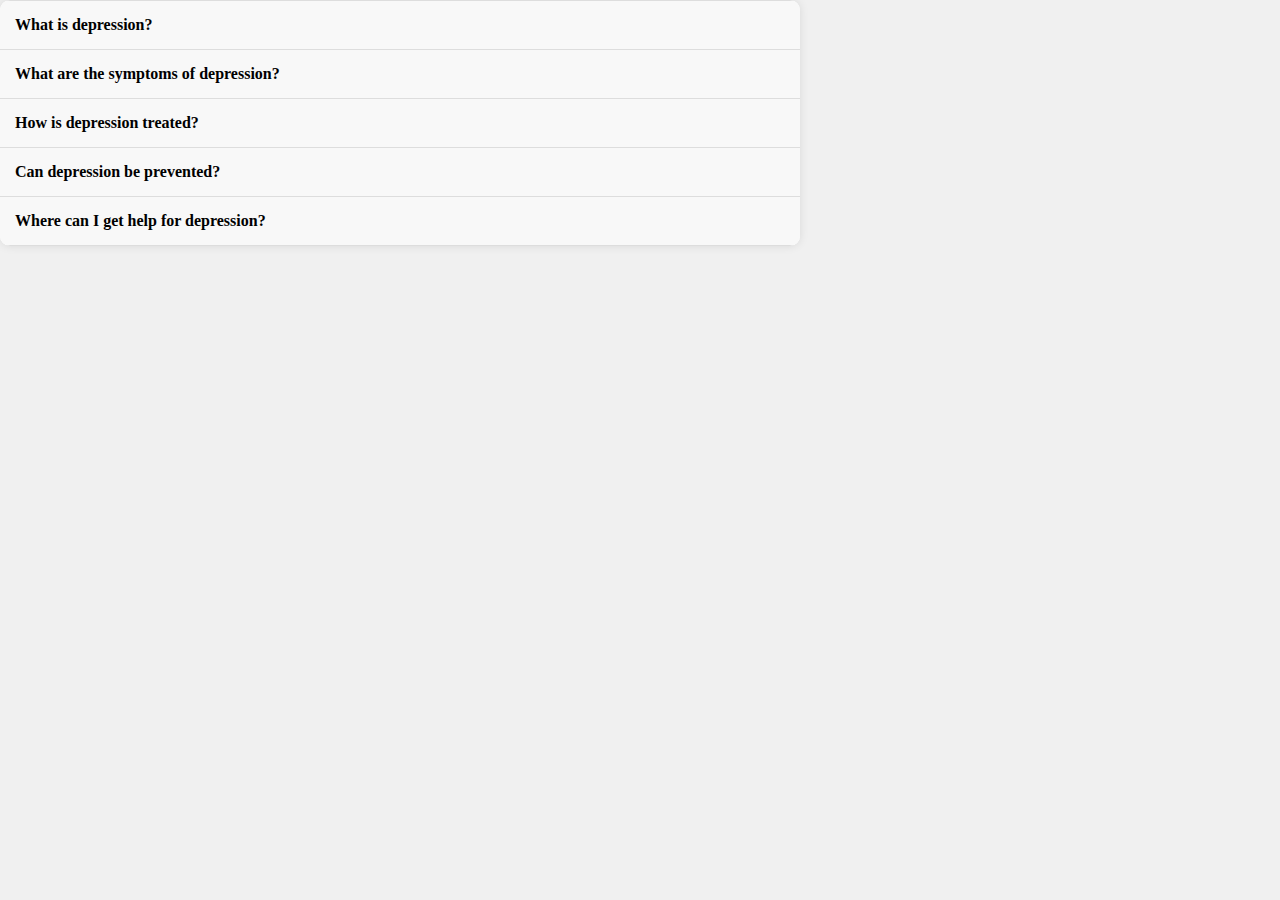
<file: accordion.html>
<title>Depression FAQ Accordion</title>
    <style>
        body {
            /* font-family: Arial, sans-serif; */
            margin: 0;
            padding: 0;
            background: #f0f0f0;
            /* display: flex; */
            justify-content: center;
            align-items: center;
            height: 100vh;
        }

        .accordion-container {
            width: 80%;
            max-width: 800px;
            background: #fff;
            border-radius: 10px;
            overflow: hidden;
            box-shadow: 0 0 10px rgba(0, 0, 0, 0.1);
        }

        .accordion {
            border-top: 1px solid #ddd;
        }

        .accordion-item {
            border-bottom: 1px solid #ddd;
        }

        .accordion-header {
            padding: 15px;
            cursor: pointer;
            background: #f8f8f8;
            font-size: 16px;
            font-weight: bold;
            transition: background 0.3s;
        }

        .accordion-header:hover {
            background: #e0e0e0;
        }

        .accordion-body {
            max-height: 0;
            overflow: hidden;
            padding: 0 15px;
            background: #fff;
            transition: max-height 0.3s ease-out;
        }

        .accordion-body p {
            margin: 15px 0;
        }

        .active .accordion-body {
            max-height: 200px; /* Adjust as needed */
            padding: 15px;
        }
    </style>
</head>
<body>
    <div class="accordion-container">
        <div class="accordion">
            <div class="accordion-item">
                <div class="accordion-header">What is depression?</div>
                <div class="accordion-body">
                    <p>Depression is a mental health disorder characterized by persistent sadness, loss of interest in activities, and various emotional and physical symptoms. It affects how a person feels, thinks, and handles daily activities.</p>
                </div>
            </div>
            <div class="accordion-item">
                <div class="accordion-header">What are the symptoms of depression?</div>
                <div class="accordion-body">
                    <p>Common symptoms of depression include persistent sadness, changes in appetite or weight, sleep disturbances, fatigue, feelings of worthlessness, and difficulty concentrating. Symptoms can vary in severity and duration.</p>
                </div>
            </div>
            <div class="accordion-item">
                <div class="accordion-header">How is depression treated?</div>
                <div class="accordion-body">
                    <p>Depression can be treated through a combination of therapy, medication, and lifestyle changes. Common treatments include cognitive-behavioral therapy (CBT), antidepressants, and support from family and friends. It's important to consult with a mental health professional for a personalized treatment plan.</p>
                </div>
            </div>
            <div class="accordion-item">
                <div class="accordion-header">Can depression be prevented?</div>
                <div class="accordion-body">
                    <p>While depression may not always be preventable, maintaining a healthy lifestyle, managing stress, seeking early intervention, and building a support network can help reduce the risk. Regular physical activity, a balanced diet, and adequate sleep are also beneficial.</p>
                </div>
            </div>
            <div class="accordion-item">
                <div class="accordion-header">Where can I get help for depression?</div>
                <div class="accordion-body">
                    <p>Help for depression can be obtained through mental health professionals such as therapists, counselors, and psychiatrists. Additionally, support groups, helplines, and online resources can provide valuable assistance. If you or someone you know is in crisis, seek immediate help from emergency services or a crisis hotline.</p>
                </div>
            </div>
        </div>
    </div>

    <script>
        const accordionHeaders = document.querySelectorAll('.accordion-header');
        
        accordionHeaders.forEach(header => {
            header.addEventListener('click', () => {
                const item = header.parentNode;
                const isActive = item.classList.contains('active');

                document.querySelectorAll('.accordion-item').forEach(i => i.classList.remove('active'));
                
                if (!isActive) {
                    item.classList.add('active');
                }
            });
        });
    </script>
</file>
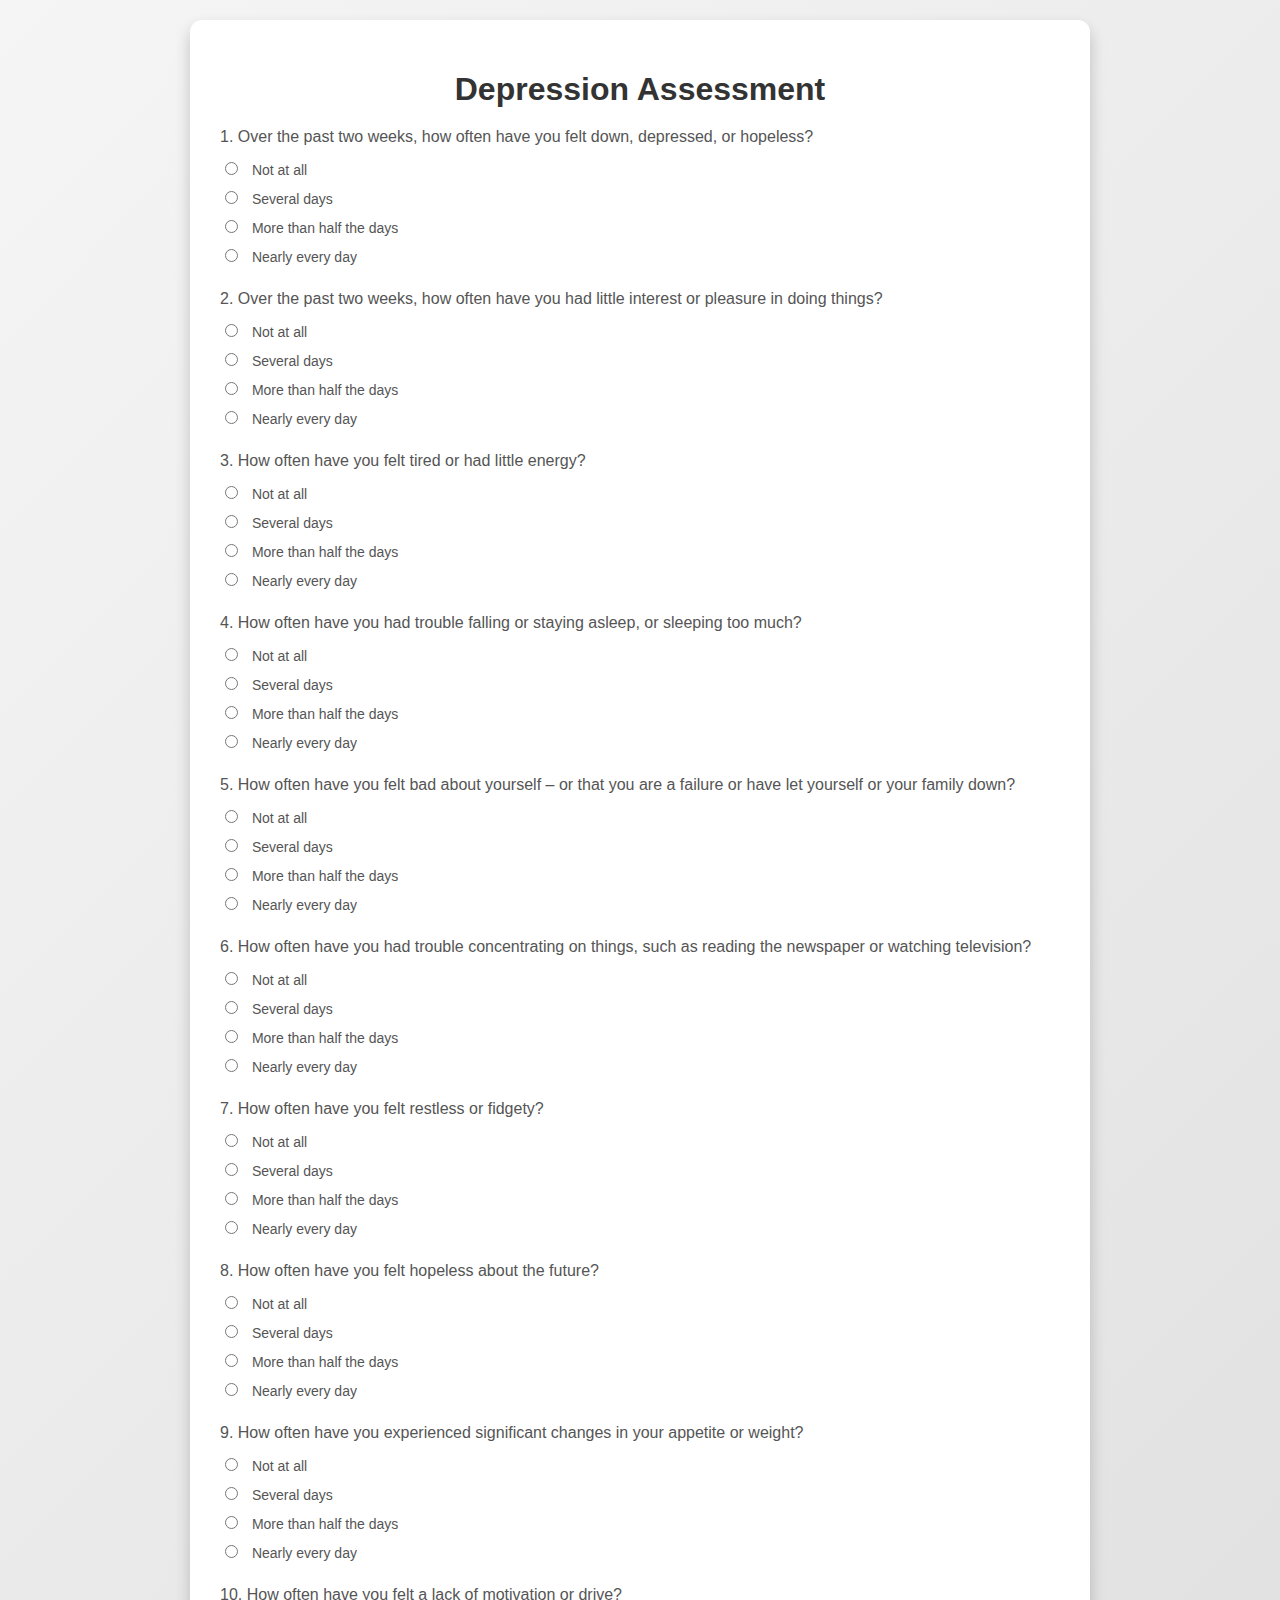
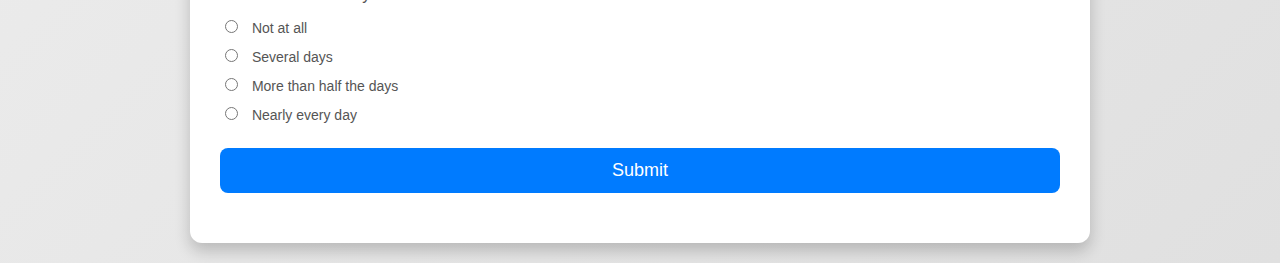
<file: assesment.html>
<!DOCTYPE html>
<html lang="en">
<head>
    <meta charset="UTF-8">
    <meta name="viewport" content="width=device-width, initial-scale=1.0">
    <title>Depression Assessment</title>
    <style>
        body {
            font-family: 'Arial', sans-serif;
            padding: 0;
            margin: 0;
            background: linear-gradient(135deg, #f5f5f5, #e0e0e0);
        }
        .form-container {
            background: #ffffff;
            padding: 30px;
            border-radius: 12px;
            box-shadow: 0 8px 16px rgba(0, 0, 0, 0.2);
            width: 100%;
            max-width: 900px;
            box-sizing: border-box;
            margin: 20px auto;
        }
        h1 {
            text-align: center;
            color: #333;
            margin-bottom: 20px;
        }
        .question {
            margin: 20px 0;
        }
        label {
            display: block;
            font-size: 16px;
            color: #555;
            margin-bottom: 8px;
        }
        .radio-group {
            display: flex;
            flex-direction: column;
        }
        .radio-group input[type="radio"] {
            margin-right: 10px;
        }
        .radio-group label {
            font-size: 14px;
            margin: 5px 0;
        }
        .submit-button {
            display: block;
            width: 100%;
            padding: 12px;
            border: none;
            background-color: #007BFF;
            color: white;
            font-size: 18px;
            border-radius: 8px;
            cursor: pointer;
            transition: background-color 0.3s;
        }
        .submit-button:hover {
            background-color: #0056b3;
        }
        .submit-button:focus {
            outline: none;
        }
        .result-message {
            margin-top: 20px;
            font-size: 18px;
            color: #333;
            text-align: center;
        }
    </style>
</head>
<body>
    <div class="form-container">
        <h1>Depression Assessment</h1>
        <form id="assessmentForm">
            <!-- Questions 1-10 -->
            <div class="question">
                <label for="q1">1. Over the past two weeks, how often have you felt down, depressed, or hopeless?</label>
                <div class="radio-group">
                    <label><input type="radio" name="q1" value="0" required> Not at all</label>
                    <label><input type="radio" name="q1" value="1"> Several days</label>
                    <label><input type="radio" name="q1" value="2"> More than half the days</label>
                    <label><input type="radio" name="q1" value="3"> Nearly every day</label>
                </div>
            </div>

            <div class="question">
                <label for="q2">2. Over the past two weeks, how often have you had little interest or pleasure in doing things?</label>
                <div class="radio-group">
                    <label><input type="radio" name="q2" value="0" required> Not at all</label>
                    <label><input type="radio" name="q2" value="1"> Several days</label>
                    <label><input type="radio" name="q2" value="2"> More than half the days</label>
                    <label><input type="radio" name="q2" value="3"> Nearly every day</label>
                </div>
            </div>

            <div class="question">
                <label for="q3">3. How often have you felt tired or had little energy?</label>
                <div class="radio-group">
                    <label><input type="radio" name="q3" value="0" required> Not at all</label>
                    <label><input type="radio" name="q3" value="1"> Several days</label>
                    <label><input type="radio" name="q3" value="2"> More than half the days</label>
                    <label><input type="radio" name="q3" value="3"> Nearly every day</label>
                </div>
            </div>

            <div class="question">
                <label for="q4">4. How often have you had trouble falling or staying asleep, or sleeping too much?</label>
                <div class="radio-group">
                    <label><input type="radio" name="q4" value="0" required> Not at all</label>
                    <label><input type="radio" name="q4" value="1"> Several days</label>
                    <label><input type="radio" name="q4" value="2"> More than half the days</label>
                    <label><input type="radio" name="q4" value="3"> Nearly every day</label>
                </div>
            </div>

            <div class="question">
                <label for="q5">5. How often have you felt bad about yourself – or that you are a failure or have let yourself or your family down?</label>
                <div class="radio-group">
                    <label><input type="radio" name="q5" value="0" required> Not at all</label>
                    <label><input type="radio" name="q5" value="1"> Several days</label>
                    <label><input type="radio" name="q5" value="2"> More than half the days</label>
                    <label><input type="radio" name="q5" value="3"> Nearly every day</label>
                </div>
            </div>

            <div class="question">
                <label for="q6">6. How often have you had trouble concentrating on things, such as reading the newspaper or watching television?</label>
                <div class="radio-group">
                    <label><input type="radio" name="q6" value="0" required> Not at all</label>
                    <label><input type="radio" name="q6" value="1"> Several days</label>
                    <label><input type="radio" name="q6" value="2"> More than half the days</label>
                    <label><input type="radio" name="q6" value="3"> Nearly every day</label>
                </div>
            </div>

            <div class="question">
                <label for="q7">7. How often have you felt restless or fidgety?</label>
                <div class="radio-group">
                    <label><input type="radio" name="q7" value="0" required> Not at all</label>
                    <label><input type="radio" name="q7" value="1"> Several days</label>
                    <label><input type="radio" name="q7" value="2"> More than half the days</label>
                    <label><input type="radio" name="q7" value="3"> Nearly every day</label>
                </div>
            </div>

            <div class="question">
                <label for="q8">8. How often have you felt hopeless about the future?</label>
                <div class="radio-group">
                    <label><input type="radio" name="q8" value="0" required> Not at all</label>
                    <label><input type="radio" name="q8" value="1"> Several days</label>
                    <label><input type="radio" name="q8" value="2"> More than half the days</label>
                    <label><input type="radio" name="q8" value="3"> Nearly every day</label>
                </div>
            </div>

            <div class="question">
                <label for="q9">9. How often have you experienced significant changes in your appetite or weight?</label>
                <div class="radio-group">
                    <label><input type="radio" name="q9" value="0" required> Not at all</label>
                    <label><input type="radio" name="q9" value="1"> Several days</label>
                    <label><input type="radio" name="q9" value="2"> More than half the days</label>
                    <label><input type="radio" name="q9" value="3"> Nearly every day</label>
                </div>
            </div>

            <div class="question">
                <label for="q10">10. How often have you felt a lack of motivation or drive?</label>
                <div class="radio-group">
                    <label><input type="radio" name="q10" value="0" required> Not at all</label>
                    <label><input type="radio" name="q10" value="1"> Several days</label>
                    <label><input type="radio" name="q10" value="2"> More than half the days</label>
                    <label><input type="radio" name="q10" value="3"> Nearly every day</label>
                </div>
            </div>

            <button type="submit" class="submit-button">Submit</button>
            <div id="resultMessage" class="result-message"></div>
        </form>
    </div>

    <script>
        document.getElementById('assessmentForm').addEventListener('submit', function(event) {
            event.preventDefault();

            let score = 0;
            const formData = new FormData(this);

            formData.forEach(value => {
                score += parseInt(value, 10);
            });

            let resultMessage = '';
            if (score < 5) {
                resultMessage = 'Your score is low. Consider visiting a mental health professional for a thorough evaluation and support.';
            } else if (score >= 5 && score < 10) {
                resultMessage = 'Your score indicates some signs of depression. It might be helpful to seek further advice from a mental health professional.';
            } else if (score >= 10 && score < 20) {
                resultMessage = 'Your score suggests significant symptoms of depression. Please consider consulting a mental health professional for a comprehensive assessment and support.';
            } else {
                resultMessage = 'Your score indicates severe symptoms of depression. It is crucial to seek immediate professional help for a thorough evaluation and treatment.';
            }

            document.getElementById('resultMessage').innerText = resultMessage;
        });
    </script>
</body>
</html>
</file>
